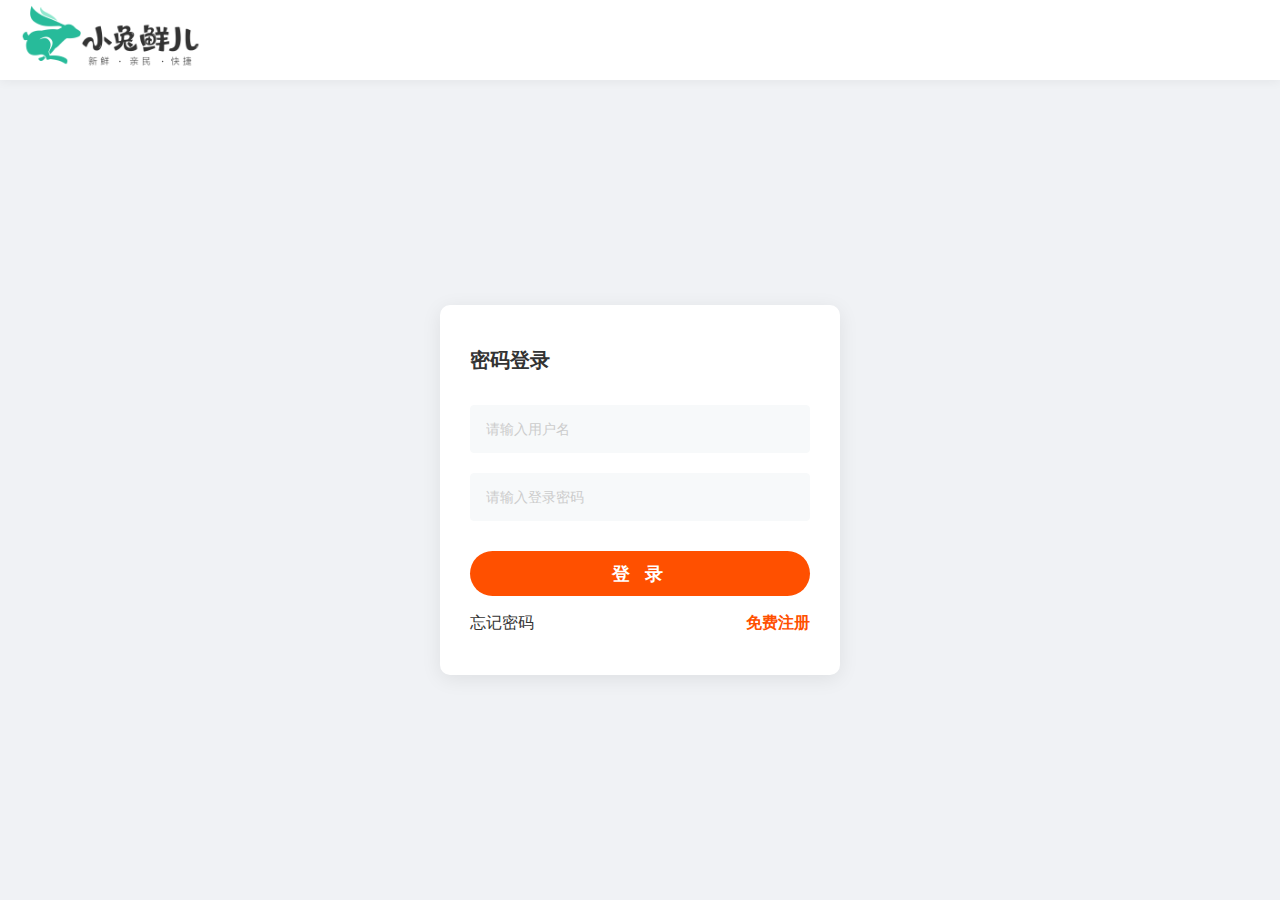
<file: login.html>
<!DOCTYPE html>
<html lang="en">
<head>
  <meta charset="UTF-8">
  <meta name="viewport" content="width=device-width, initial-scale=1.0">
  <title>小兔鲜儿 - 登录</title>
  <link rel="stylesheet" href="./css/base.css">
  <link rel="stylesheet" href="./css/common.css">
  <link rel="stylesheet" href="./css/login.css">
</head>
<body>

  <div class="login-header">
    <div class="wrapper">
      <h1><a href="./index.html">小兔鲜儿</a></h1>
    </div>
  </div>

  <div class="login-body">
    <div class="wrapper">
      <div class="login-container">
        
        <div class="login-title">
          <h3>密码登录</h3>
        </div>

        <form class="login-form">
          <div class="input-item">
            <input type="text" id="username" placeholder="请输入用户名">
          </div>

          <div class="input-item password-box">
            <input type="password" id="password" placeholder="请输入登录密码">
            <span id="toggle-eye" class="eye-icon"></span>
          </div>

          <button type="button" class="btn-login" onclick="doLogin()">登 录</button>
          
          <div class="other-links" style="margin-top: 15px; display: flex; justify-content: space-between;">
             <a href="#">忘记密码</a>
             <a href="./register.html" style="color: #ff5000; font-weight: bold;">免费注册</a>
          </div>
        </form>

      </div>
    </div>
  </div>

  <script>
    // ================= 1. 登录逻辑 =================
    function doLogin() {
      const inputUser = document.getElementById('username').value;
      const inputPass = document.getElementById('password').value;

      if (!inputUser || !inputPass) {
        alert('请输入账号和密码');
        return;
      }

      const storedUser = localStorage.getItem('myUser');
      const storedPass = localStorage.getItem('myPass');

      if (!storedUser) {
        if (inputUser === 'admin' && inputPass === '123456') {
           alert('管理员登录成功！');
           location.href = './index.html';
           return;
        }
        alert('该账号不存在，请先注册！');
        return;
      }

      if (inputUser === storedUser && inputPass === storedPass) {
        alert('登录成功！欢迎回来，' + inputUser);
        location.href = './index.html'; 
      } else {
        alert('账号或密码错误，请重试！');
      }
    }

    // ================= 2. 眼睛图标控制 =================
    const passwordInput = document.getElementById('password');
    const toggleEye = document.getElementById('toggle-eye');

    // 防止点击图标失去焦点
    toggleEye.addEventListener('mousedown', function(e) {
      e.preventDefault(); 
    });

    // 点击切换：只变色，不变形状
    toggleEye.addEventListener('click', function() {
      const currentType = passwordInput.getAttribute('type');
      
      if (currentType === 'password') {
        // 显示密码：变橙色
        passwordInput.setAttribute('type', 'text');
        this.classList.add('active');
      } else {
        // 隐藏密码：变回灰色
        passwordInput.setAttribute('type', 'password');
        this.classList.remove('active');
      }
    });
  </script>

</body>
</html>
</file>
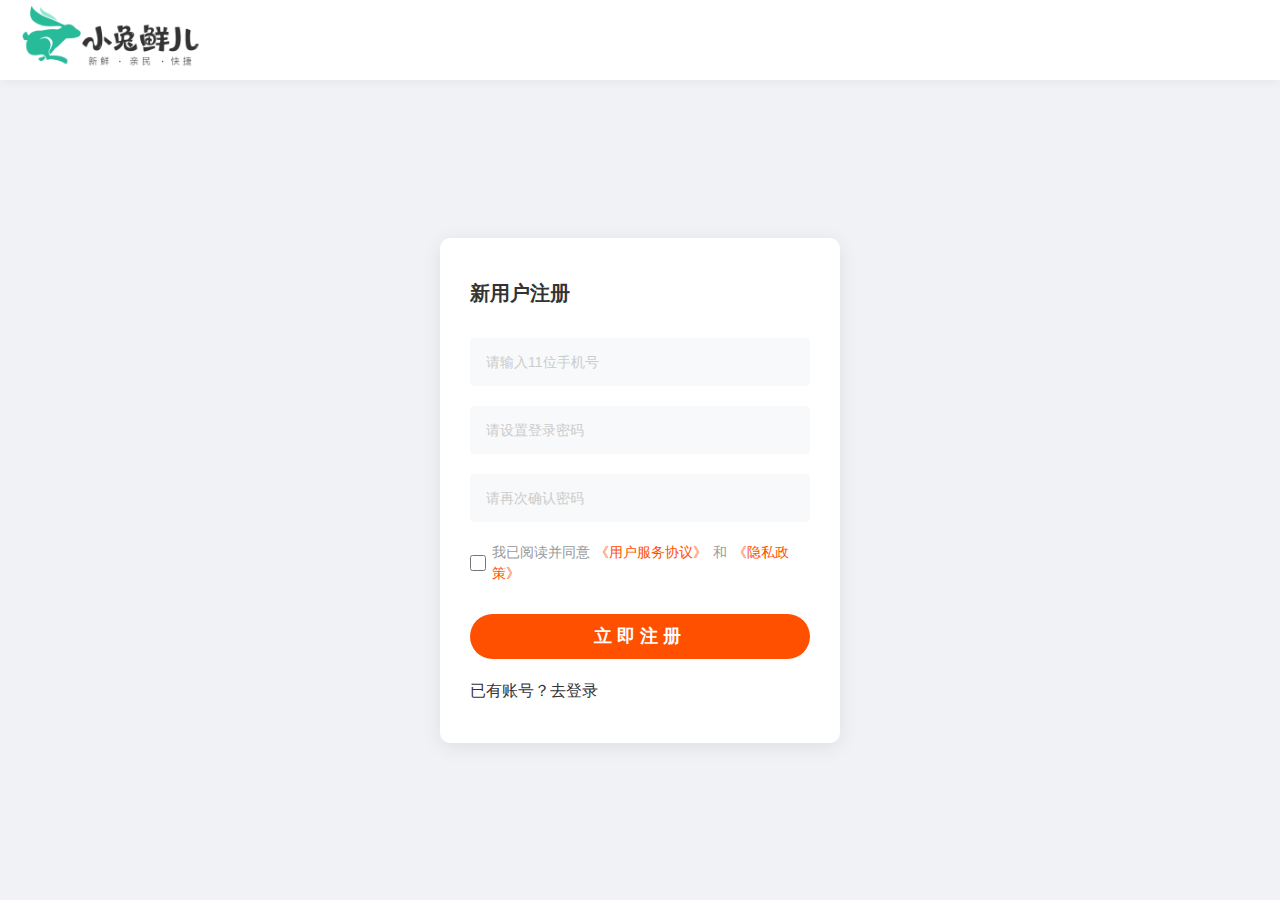
<file: register.html>
<!DOCTYPE html>
<html lang="en">

<head>
  <meta charset="UTF-8">
  <meta name="viewport" content="width=device-width, initial-scale=1.0">
  <title>小兔鲜儿 - 欢迎注册</title>
  <link rel="stylesheet" href="./css/base.css">
  <link rel="stylesheet" href="./css/common.css">
  <link rel="stylesheet" href="./css/login.css">
</head>

<body>

  <div class="login-header">
    <div class="wrapper">
      <h1><a href="./index.html">小兔鲜儿</a></h1>
    </div>
  </div>

  <div class="login-body">
    <div class="wrapper">
      <div class="login-container">

        <div class="login-title">
          <h3>新用户注册</h3>
        </div>

        <form class="login-form">
          <div class="input-item">
            <input type="text" id="reg-username" placeholder="请输入11位手机号" maxlength="11">
          </div>
          <div class="input-item password-box">
            <input type="password" id="reg-password" placeholder="请设置登录密码">
            <span id="eye-pass" class="eye-icon"></span>
          </div>

          <div class="input-item password-box">
            <input type="password" id="reg-confirm-pass" placeholder="请再次确认密码">
            <span id="eye-confirm" class="eye-icon"></span>
          </div>
          <div class="agreement-box">
            <input type="checkbox" id="agree-check">
            <label for="agree-check">
              我已阅读并同意 <a href="#">《用户服务协议》</a> 和 <a href="#">《隐私政策》</a>
            </label>
          </div>
          <button type="button" class="btn-login" onclick="doRegister()">立即注册</button>

          <div class="other-links" style="justify-content: center; margin-top: 20px;">
            <a href="./login.html">已有账号？去登录</a>
          </div>
        </form>

      </div>
    </div>
  </div>

  <script>
    function doRegister() {
      // 1. 获取输入内容
      const user = document.getElementById('reg-username').value;
      const pass = document.getElementById('reg-password').value;
      const confirmPass = document.getElementById('reg-confirm-pass').value;
      const isAgreed = document.getElementById('agree-check').checked; // 获取勾选状态

      // ================= 核心：合法性检验 =================

      // 2.1 非空检验
      if (!user || !pass) {
        alert('用户名和密码不能为空！');
        return;
      }

      // 2.2 ★新增★：协议勾选检验 (这是合法性的关键)
      if (!isAgreed) {
        alert('请先阅读并勾选《用户协议》和《隐私政策》');
        return;
      }

      // 2.3 ★新增★：手机号格式检验 (正则表达式)
      // ^1 对应以1开头，[3-9] 对应第二位是3-9的数字，\d{9} 对应后面9位任意数字
      const phoneRegex = /^1[3-9]\d{9}$/;
      if (!phoneRegex.test(user)) {
        alert('用户名格式错误！请输入有效的11位手机号码');
        return;
      }

      // 2.4 ★新增★：密码长度检验
      if (pass.length < 6) {
        alert('为了安全，密码长度不能少于6位！');
        return;
      }

      // 2.5 密码一致性检验
      if (pass !== confirmPass) {
        alert('两次输入的密码不一致！');
        return;
      }

      // ================= 3. 存储逻辑 (保持不变) =================
      localStorage.setItem('myUser', user);
      localStorage.setItem('myPass', pass);

      alert('注册成功！您的账号是：' + user);
      location.href = './login.html';
    }
    // ================= 4. 眼睛图标控制 (注册页专用) =================

    // 定义一个通用的切换函数
    function bindToggleEye(eyeId, inputId) {
      const eye = document.getElementById(eyeId);
      const input = document.getElementById(inputId);

      // 如果找不到元素（防止报错），直接结束
      if (!eye || !input) return;

      // 防止点击图标时输入框失去焦点
      eye.addEventListener('mousedown', function (e) {
        e.preventDefault();
      });

      // 点击切换显示/隐藏
      eye.addEventListener('click', function () {
        if (input.type === 'password') {
          input.type = 'text';       // 变成明文
          eye.classList.add('active'); // 眼睛变橙色
        } else {
          input.type = 'password';   // 变回密文
          eye.classList.remove('active'); // 眼睛变回灰色
        }
      });
    }

    // 调用函数，分别绑定两个框
    bindToggleEye('eye-pass', 'reg-password');      // 绑定第一个框
    bindToggleEye('eye-confirm', 'reg-confirm-pass'); // 绑定第二个框
  </script>

</body>

</html>
</file>
<file: css/base.css>
/* 通用基础样式 */
/* 去除常见标签默认的 margin 和 padding */
* {
  margin: 0;
  padding: 0;
  box-sizing: border-box;
}

/* 设置网页统一的字体大小、行高、字体系列相关属性 */
body {
  font: 16px/1.5  "Microsoft Yahei",
    "Hiragino Sans GB", "Heiti SC", "WenQuanYi Micro Hei", sans-serif;
  color: #333;
  background-color: #fff;
}

/* 去除列表默认样式 */
ul,
ol {
  list-style: none;
}

/* 去除默认的倾斜效果 */
em,
i {
  font-style: normal;
}

/* 去除a标签默认下划线，并设置默认文字颜色 */
a {
  text-decoration: none;
  color: #333;
}

/* 设置img的垂直对齐方式为居中对齐，去除img默认下间隙 */
img {
  width: 100%;
  height: 100%;
  vertical-align: middle;
}

/* 去除input默认样式 */
input {
  border: none;
  outline: none;
  color: #333;
}

/* 清楚标题标签的字体加粗效果 */
h1,
h2,
h3,
h4,
h5,
h6 {
  font-weight: 400;
}
</file>
<file: css/common.css>
/* 头尾各个页面相同的样式 */
/* 版心 */
.wrapper {
  margin: 0 auto;
  width: 1240px;
}

/* 快捷导航 shortcut */
.shortcut {
  height: 52px;
  background-color: #333;
}
.shortcut .wrapper {
  display: flex;
  justify-content: flex-end;
  height: 52px;
}
.shortcut ul{
  height: 52px;
  display: flex;
}
.shortcut li{
  margin-top: 20px;
  height: 14px;
  padding: 0 15px;
  border-right: 0.5px solid #999;
}
.shortcut li:last-child{
  border: none;
}
.shortcut li a{
  display: block;
  color: #fff;
  height: 14px;
  line-height: 14px;
  font-size: 14px;
}
.shortcut li a:hover{
  color: #5EB69C;
}
.shortcut li span{
  vertical-align: middle;
}

/* 头部区域 header */
.header{
  display: flex;
  height: 88px;
  margin-top: 22px;
  margin-bottom: 22px;
}
/* logo区域 */
.header .logo{
  width: 200px;
  margin-right: 40px;
  background-image: url(../images/logo.png);
}
.header h1 a{
  display: block;
  width: 200px;
  height: 88px;
  font-size: 0;
}
/* 导航区域 */
.nav{
  margin-top: 33px;
  margin-right: 28px;
}
.nav ul{
  display: flex;
  /* justify-content: space-between; */
}
.nav li{
  margin-right: 48px;
}
.nav a{
  display: block;
  padding-bottom: 8px;
}
.nav a:hover{
  border-bottom: 2px solid #5EB69C;
  color: #5EB69C;
}
/* 搜索区域 */
.search{
  display: flex;
  margin-top: 33px;
  margin-right: 27px;
  width: 170px;
  height: 34px;
  border-bottom: 2px solid #F4F4F4;
  padding-bottom: 4px;
}
.search .iconfont{
  font-size: 18px;
  color: #ccc;
  margin-right: 8px;
}
.search input{
  /* input有默认宽度，需要西安重置宽度为0 */
  width: 0;
  flex: 1;
}
.search input::placeholder{
  color: #363434;
  height: 22px;
  font-size: 16px;
}
/* 购物车 cart */
.cart{
  position: relative;
  margin-top: 36px;
}
/* .cart .iconfont{
  font-size: 35px;
} */
 /* 让 a 标签成为相对定位容器，方便 i 绝对定位 */
.cart a {
  position: relative;
  display: inline-block; /* 避免布局问题 */
  text-decoration: none;
}

/* PNG 图标样式 —— 模拟原来 iconfont 的大小 */
.cart .cart-icon {
  width: 25px;      /* 和原来 font-size:35px 对齐 */
  height: auto;
  display: block;   /* 避免底部空白 */
}
.cart i{
  position: absolute;
  font-size: 12px;
  line-height: 15px;
  color: #fff;
  top: -11px;
  left: 18px;
  padding: 0 7px;
  background-color: #E26237;
  border-radius: 8px;
}

/* 底部 service */
.footer{
  height: 582px;
  background-color: #f5f5f5;

}
/* 服务 */
.service{
  height: 179px;
  border-bottom: 1px solid #e8e8e8;
}
.service ul{
  display: flex;
  height: 179px;
  justify-content: space-evenly;
  align-items: center;
}
.service li{
  height: 58px;
  background: url(../images/sprite.png) no-repeat;
  padding-left: 78px;
}
.service li:nth-child(2){
  background-position: 0 -58px;
}
.service li:nth-child(3){
  background-position: 0 -116px;
}
.service li:nth-child(4){
  background-position: 0 -174px;
}
.service h5{
  line-height: 58px;
  font-size: 28px;
}
/* 帮助中心 */
.help{
  display: flex;
  justify-content: space-between;
  padding-top: 58px;
  height: 302px;
}
.help dt{
  margin-bottom: 20px;
  font-size: 18px;
}
.help dd a{
  line-height: 32px;
  color: #969696;
}
.help dd .iconfont{
  color: #5EB69C;
}
.help .right ul{
  display: flex;
  justify-content: space-between;
  width: 295px;
}
.help .right img{
  width: 120px;
  height: 120px;
  margin-bottom: 8px;
}
.help .right p{
  text-align: center;
  color: #969696;
}
/* 版权 */
.copyright{
  text-align: center;
}
.copyright p,
.copyright p a{
  color: #A1A1A1;
}
.copyright p{
  margin-bottom: 10px;
}
/* ================= 完美复刻手机图标 ================= */

/* 1. 定义手机外框 */
.icon-mobile-phone {
    display: inline-block;
    /* 精确调整宽高比例，使其显得修长 */
    width: 9px;
    height: 15px;
    /* 细白色边框 */
    border: 1px solid #fff;
    /* 极小的圆角，让它看起来不那么生硬 */
    border-radius: 1px;
    /* 图标与“手机版”文字之间的距离 */
    margin-right: 6px;
    /* 【关键点】垂直对齐微调。
       负值让图标相对于文字基线向下沉，解决“浮在半空”的感觉。
       根据你的14px字体，-3px 通常是最佳视觉中心点。 */
    vertical-align: -3px;
    position: relative;
    /* 确保原来的基线对齐不会干扰 */
    line-height: normal;
}

/* 2. 利用伪元素画出手机顶部的小听筒线 */
.icon-mobile-phone::before {
    content: '';
    position: absolute;
    /* 距离顶部的位置 */
    top: 2px;
    /* 水平居中 */
    left: 50%;
    transform: translateX(-50%);
    /* 听筒线的宽度和高度 */
    width: 3px;
    height: 1px;
    background-color: #fff;
}

/* (可选) 鼠标悬停时，让图标和文字一起变色 */
.shortcut li a:hover {
    color: #5EB69C;
}
.shortcut li a:hover .icon-mobile-phone {
    border-color: #5EB69C;
}
.shortcut li a:hover .icon-mobile-phone::before {
    background-color: #5EB69C;
}
</file>
<file: css/login.css>
/* ================= 页面整体背景 ================= */
body {
  background-color: #f0f2f5;
  height: 100vh;
  display: flex;
  flex-direction: column;
}

/* ================= 1. 头部区域 ================= */
.login-header {
  background-color: #fff;
  height: 80px;
  box-shadow: 0 2px 10px rgba(0,0,0,0.05);
  display: flex;
  align-items: center;
}

.login-header .wrapper {
  width: 1240px;
  margin: 0 auto;
}

.login-header h1 a {
  display: block;
  width: 200px;
  height: 80px;
  background: url(../images/logo.png) no-repeat left center; 
  background-size: contain;
  font-size: 0; 
}

/* ================= 2. 主体区域 ================= */
.login-body {
  flex: 1;
  display: flex;
  align-items: center;
  justify-content: center;
}

.login-container {
  width: 400px;
  background-color: #fff;
  padding: 40px 30px;
  border-radius: 10px;
  box-shadow: 0 4px 20px rgba(0,0,0,0.08);
  margin: 0 auto;
}

.login-title {
  margin-bottom: 30px;
}

.login-title h3 {
  font-size: 20px;
  font-weight: 700;
  color: #333;
  border-left: 0;
}

/* ================= 3. 表单样式 ================= */
.input-item {
  margin-bottom: 20px;
}

.password-box {
  position: relative;
}

/* ★★★ 核心修复1：隐藏浏览器自带的眼睛图标 ★★★ */
input::-ms-reveal,
input::-ms-clear {
  display: none;
}
input::-webkit-credentials-auto-fill-button {
  visibility: hidden;
  display: none !important;
  pointer-events: none;
}

/* 输入框通用样式 */
.input-item input {
  width: 100%;
  height: 48px;
  background-color: #f7f9fa;
  border: 1px solid #f7f9fa;
  border-radius: 4px;
  padding-left: 15px;
  font-size: 16px;
  outline: none;
  box-sizing: border-box;
  transition: all 0.3s;
}

.password-box input {
  padding-right: 45px;
}

.input-item input:focus {
  background-color: #fff;
  border-color: #ff5000;
  box-shadow: 0 0 0 2px rgba(255, 80, 0, 0.1);
}

.input-item input::placeholder {
  color: #ccc;
  font-size: 14px;
}

/* ================= 核心：统一使用图三的眼睛图标 ================= */
.eye-icon {
  position: absolute;
  right: 15px;      
  top: 50%;         
  transform: translateY(-50%);
  width: 20px;      
  height: 20px;
  z-index: 10;
  cursor: pointer;
  
  /* 默认隐藏 */
  display: none; 

  /* ★★★ 这里使用你喜欢的灰色眼睛图标 (SVG) ★★★ */
  background-image: url("data:image/svg+xml;charset=utf-8,%3Csvg viewBox='0 0 24 24' fill='none' stroke='%23999' stroke-width='2' stroke-linecap='round' stroke-linejoin='round' xmlns='http://www.w3.org/2000/svg'%3E%3Cpath d='M1 12s4-8 11-8 11 8 11 8-4 8-11 8-11-8-11-8z'/%3E%3Ccircle cx='12' cy='12' r='3'/%3E%3C/svg%3E");
  background-repeat: no-repeat;
  background-position: center;
  background-size: contain;
}

.password-box input:focus + .eye-icon {
  display: block;
}

.eye-icon:hover {
  display: block;
  opacity: 0.7;
}

/* 激活状态（显示密码）：保持原来的形状，只变橙色 */
.eye-icon.active {
  background-image: url("data:image/svg+xml;charset=utf-8,%3Csvg viewBox='0 0 24 24' fill='none' stroke='%23ff5000' stroke-width='2' stroke-linecap='round' stroke-linejoin='round' xmlns='http://www.w3.org/2000/svg'%3E%3Cpath d='M1 12s4-8 11-8 11 8 11 8-4 8-11 8-11-8-11-8z'/%3E%3Ccircle cx='12' cy='12' r='3'/%3E%3C/svg%3E");
  opacity: 1;
}

/* 登录按钮 */
.btn-login {
  width: 100%;
  height: 45px;
  background-color: #ff5000;
  color: #fff;
  font-size: 18px;
  font-weight: bold;
  border: none;
  border-radius: 25px;
  cursor: pointer;
  margin-top: 10px;
  letter-spacing: 5px;
  transition: background-color 0.3s;
}

.btn-login:hover {
  background-color: #e04600;
}
/* ================= 协议勾选区域 ================= */
.agreement-box {
  display: flex;        /* 弹性布局，让复选框和文字横向排列 */
  align-items: center;  /* 垂直居中对齐 */
  margin-bottom: 20px;  /* 底部间距 */
  font-size: 14px;      /* 字体大小，建议14px更易读，12px略小 */
  color: #999;          /* 灰色文字 */
  line-height: 1.5;     /* 行高，防止文字挤在一起 */
}

/* 复选框样式 */
.agreement-box input[type="checkbox"] {
  width: 16px;          /* 稍微大一点，方便点击 */
  height: 16px;
  margin-right: 6px;    /* 框和字之间的距离 */
  cursor: pointer;      /* 鼠标放上去变小手 */
  
  /* ★ 现代浏览器黑科技：直接修改复选框的勾选颜色 ★ */
  accent-color: #ff5000; 
}

/* 文字标签样式 */
.agreement-box label {
  cursor: pointer;      /* 让文字也能点击，提升体验 */
  user-select: none;    /* 防止双击时选中文字，体验更好 */
}

/* 协议链接样式 */
.agreement-box a {
  color: #ff5000;       /* 主题色 */
  text-decoration: none;
  margin: 0 2px;        /* 书名号两边留一点点呼吸空隙 */
}

.agreement-box a:hover {
  text-decoration: underline; /* 鼠标悬停加下划线 */
}
</file>
